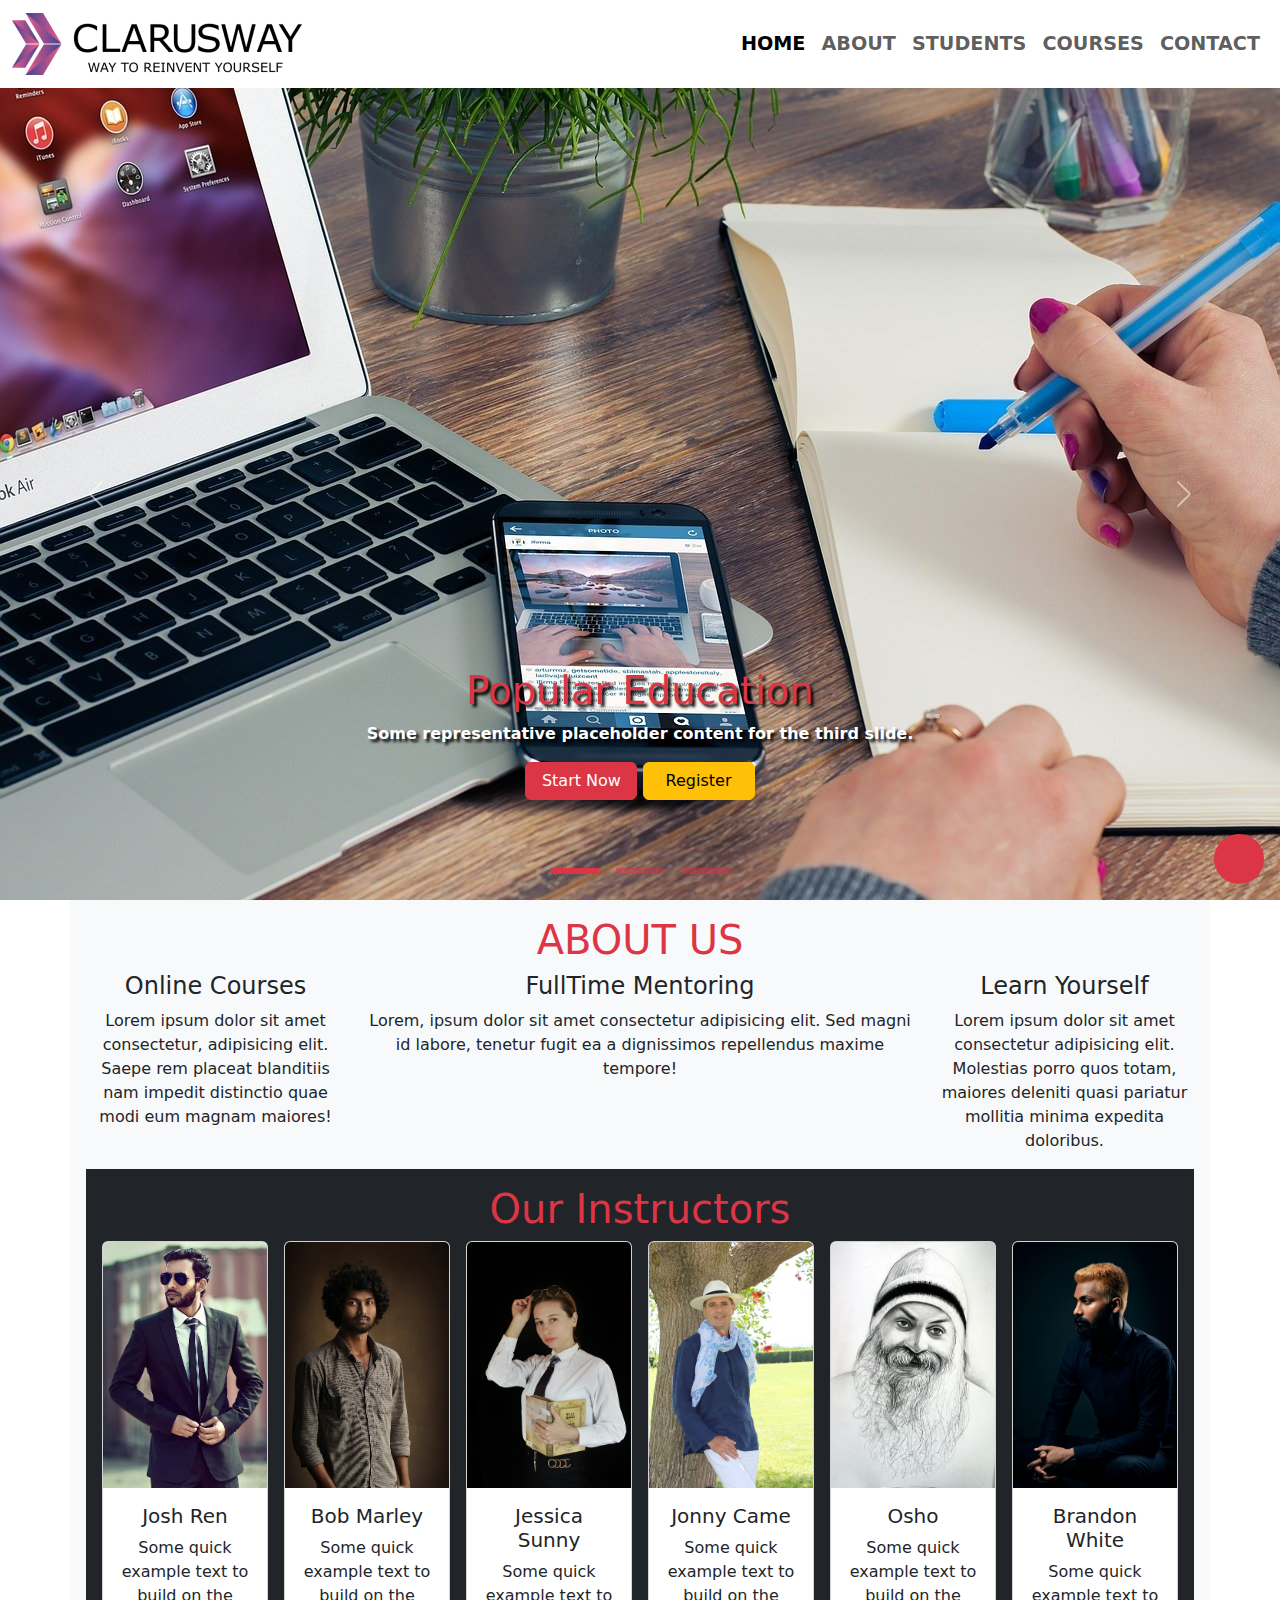
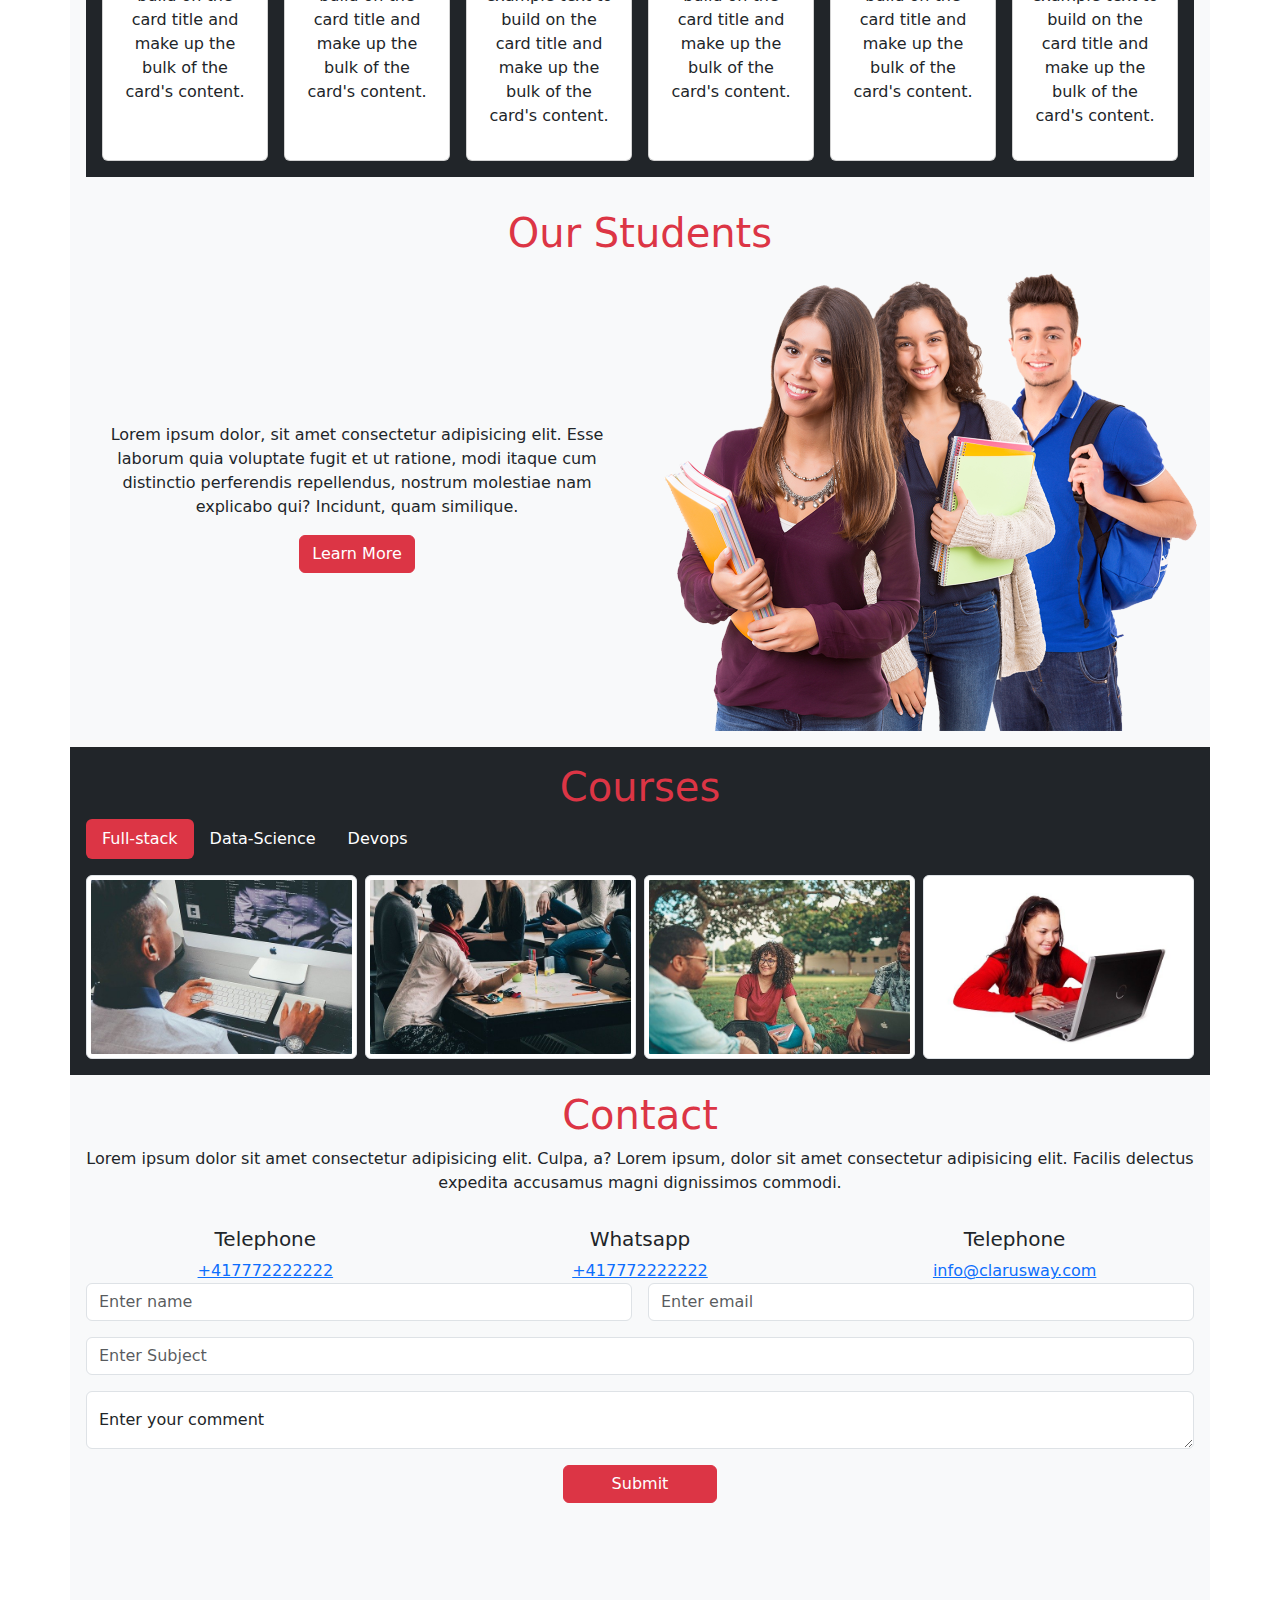
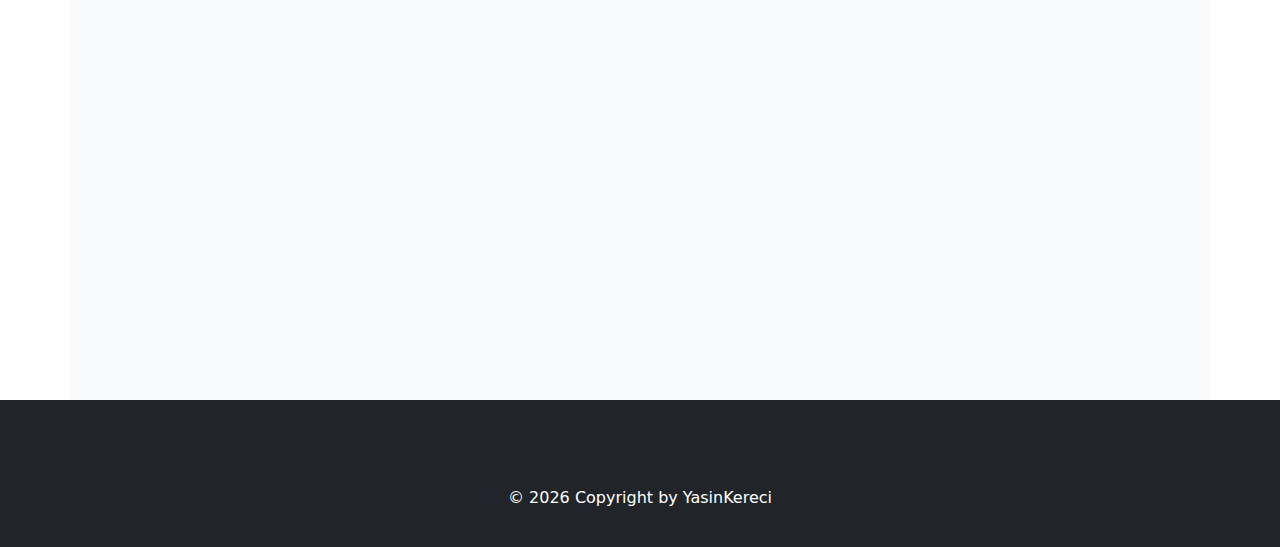
<file: projekt_clarusway/index.html>
<!DOCTYPE html>
<html lang="en">
  <head>
    <meta charset="UTF-8" />
    <meta name="viewport" content="width=device-width, initial-scale=1.0" />
    <title>Bootstrap Project</title>
    <link
      href="https://cdn.jsdelivr.net/npm/bootstrap@5.3.3/dist/css/bootstrap.min.css"
      rel="stylesheet"
      integrity="sha384-QWTKZyjpPEjISv5WaRU9OFeRpok6YctnYmDr5pNlyT2bRjXh0JMhjY6hW+ALEwIH"
      crossorigin="anonymous"
    />
    <link
      rel="stylesheet"
      href="https://cdnjs.cloudflare.com/ajax/libs/font-awesome/6.5.1/css/all.min.css"
      integrity="sha512-DTOQO9RWCH3ppGqcWaEA1BIZOC6xxalwEsw9c2QQeAIftl+Vegovlnee1c9QX4TctnWMn13TZye+giMm8e2LwA=="
      crossorigin="anonymous"
      referrerpolicy="no-referrer"
    />

    <link rel="stylesheet" href="css/app.css" />
  </head>
  <body id="body">
    <!-- Navbar -->

    <nav class="navbar navbar-expand-md">
      <div class="container-fluid">
        <a class="navbar-brand" href="#"
          ><img src="img/CLARUSWAY_LOGO.png" alt="logo"
        /></a>
        <button
          class="navbar-toggler"
          type="button"
          data-bs-toggle="collapse"
          data-bs-target="#navbarSupportedContent"
          aria-controls="navbarSupportedContent"
          aria-expanded="false"
          aria-label="Toggle navigation"
        >
          <span class="navbar-toggler-icon"></span>
        </button>
        <div class="collapse navbar-collapse" id="navbarSupportedContent">
          <ul class="navbar-nav ms-auto mb-2 mb-lg-0">
            <li class="nav-item">
              <a class="nav-link active" aria-current="page" href="#home"
                >HOME</a
              >
            </li>
            <li class="nav-item">
              <a class="nav-link" href="#about">ABOUT</a>
            </li>
            <li class="nav-item">
              <a class="nav-link" href="#students">STUDENTS</a>
            </li>
            <li class="nav-item">
              <a class="nav-link" href="#courses">COURSES</a>
            </li>
            <li class="nav-item">
              <a class="nav-link" href="#contact">CONTACT</a>
            </li>
          </ul>
        </div>
      </div>
    </nav>

    <!-- Carousel -->

    <div id="carouselExampleCaptions" class="carousel slide">
      <div class="carousel-indicators">
        <button
          type="button"
          data-bs-target="#carouselExampleCaptions"
          data-bs-slide-to="0"
          class="active"
          aria-current="true"
          aria-label="Slide 1"
        ></button>
        <button
          type="button"
          data-bs-target="#carouselExampleCaptions"
          data-bs-slide-to="1"
          aria-label="Slide 2"
        ></button>
        <button
          type="button"
          data-bs-target="#carouselExampleCaptions"
          data-bs-slide-to="2"
          aria-label="Slide 3"
        ></button>
      </div>
      <div class="carousel-inner">
        <div class="carousel-item active">
          <img src="img/slider1.jpg" class="d-block w-100" alt="img1" />
          <div class="carousel-caption d-none d-sm-block">
            <h5>Popular Education</h5>
            <p>Some representative placeholder content for the third slide.</p>
            <div>
              <button class="btn btn-danger">Start Now</button>
              <button class="btn btn-warning">Register</button>
            </div>
          </div>
        </div>
        <div class="carousel-item">
          <img src="img/slider2.jpg" class="d-block w-100" alt="img2" />
          <div class="carousel-caption d-none d-sm-block">
            <h5>Succesful Future</h5>
            <p>Some representative placeholder content for the third slide.</p>
            <div>
              <button class="btn btn-danger">Start Now</button>
              <button class="btn btn-warning">Register</button>
            </div>
          </div>
        </div>
        <div class="carousel-item">
          <img src="img/slider3.jpg" class="d-block w-100" alt="img3" />
          <div class="carousel-caption d-none d-sm-block">
            <h5>Dream Job</h5>
            <p>Some representative placeholder content for the third slide.</p>
            <div>
              <button class="btn btn-danger">Start Now</button>
              <button class="btn btn-warning">Register</button>
            </div>
          </div>
        </div>
      </div>
      <button
        class="carousel-control-prev"
        type="button"
        data-bs-target="#carouselExampleCaptions"
        data-bs-slide="prev"
      >
        <span class="carousel-control-prev-icon" aria-hidden="true"></span>
        <span class="visually-hidden">Previous</span>
      </button>
      <button
        class="carousel-control-next"
        type="button"
        data-bs-target="#carouselExampleCaptions"
        data-bs-slide="next"
      >
        <span class="carousel-control-next-icon" aria-hidden="true"></span>
        <span class="visually-hidden">Next</span>
      </button>
    </div>

    <!-- About -->

    <!-- ***** ABOUT ***** -->
    <main class="text-center">
      <section id="about" class="container bg-light p-3">
        <h2 class="text-danger display-6">ABOUT US</h2>
        <div class="row justify-content-center">
          <div class="col-md-6 col-lg-3">
            <i class="fas fa-globe-americas fa-2x"></i>
            <h4>Online Courses</h4>
            <p>
              Lorem ipsum dolor sit amet consectetur, adipisicing elit. Saepe
              rem placeat blanditiis nam impedit distinctio quae modi eum magnam
              maiores!
            </p>
          </div>
          <div class="col-md-6 col-lg-6">
            <i class="fas fa-headset fa-2x"></i>
            <h4>FullTime Mentoring</h4>
            <p>
              Lorem, ipsum dolor sit amet consectetur adipisicing elit. Sed
              magni id labore, tenetur fugit ea a dignissimos repellendus maxime
              tempore!
            </p>
          </div>
          <div class="col-md-6 col-lg-3">
            <i class="fas fa-book-open fa-2x"></i>
            <h4>Learn Yourself</h4>
            <p>
              Lorem ipsum dolor sit amet consectetur adipisicing elit. Molestias
              porro quos totam, maiores deleniti quasi pariatur mollitia minima
              expedita doloribus.
            </p>
          </div>
        </div>
        <!-- Instructors -->
        <section id="instructors" class="container bg-dark p-3">
          <h2 class="text-danger display-6">Our Instructors</h2>
          <div class="row g-3 justify-content-center">
            <div class="col-12 col-sm-6 col-md-4 col-lg-3 col-xl-2">
              <div class="card h-100">
                <img src="img/teacher1.jpg" class="card-img-top" alt="t1" />
                <div class="card-body">
                  <h5 class="card-title">Josh Ren</h5>
                  <p class="card-text">
                    Some quick example text to build on the card title and make
                    up the bulk of the card's content.
                  </p>
                  <div class="text-danger d-flex fa-2x justify-content-around">
                    <i class="fa-brands fa-facebook-square"></i>
                    <i class="fa-brands fa-instagram-square"></i>
                    <i class="fa-brands fa-twitter-square"></i>
                    <i class="fa-brands fa-google-plus-square"></i>
                  </div>
                </div>
              </div>
            </div>
            <div class="col-12 col-sm-6 col-md-4 col-lg-3 col-xl-2">
              <div class="card h-100">
                <img src="img/teacher2.jpg" class="card-img-top" alt="t1" />
                <div class="card-body">
                  <h5 class="card-title">Bob Marley</h5>
                  <p class="card-text">
                    Some quick example text to build on the card title and make
                    up the bulk of the card's content.
                  </p>
                  <div class="text-danger d-flex fa-2x justify-content-around">
                    <i class="fa-brands fa-facebook-square"></i>
                    <i class="fa-brands fa-instagram-square"></i>
                    <i class="fa-brands fa-twitter-square"></i>
                    <i class="fa-brands fa-google-plus-square"></i>
                  </div>
                </div>
              </div>
            </div>
            <div class="col-12 col-sm-6 col-md-4 col-lg-3 col-xl-2">
              <div class="card h-100">
                <img src="img/teacher3.jpg" class="card-img-top" alt="t1" />
                <div class="card-body">
                  <h5 class="card-title">Jessica Sunny</h5>
                  <p class="card-text">
                    Some quick example text to build on the card title and make
                    up the bulk of the card's content.
                  </p>
                  <div class="text-danger d-flex fa-2x justify-content-around">
                    <i class="fa-brands fa-facebook-square"></i>
                    <i class="fa-brands fa-instagram-square"></i>
                    <i class="fa-brands fa-twitter-square"></i>
                    <i class="fa-brands fa-google-plus-square"></i>
                  </div>
                </div>
              </div>
            </div>
            <div class="col-12 col-sm-6 col-md-4 col-lg-3 col-xl-2">
              <div class="card h-100">
                <img src="img/teacher4.jpg" class="card-img-top" alt="t1" />
                <div class="card-body">
                  <h5 class="card-title">Jonny Came</h5>
                  <p class="card-text">
                    Some quick example text to build on the card title and make
                    up the bulk of the card's content.
                  </p>
                  <div class="text-danger d-flex fa-2x justify-content-around">
                    <i class="fa-brands fa-facebook-square"></i>
                    <i class="fa-brands fa-instagram-square"></i>
                    <i class="fa-brands fa-twitter-square"></i>
                    <i class="fa-brands fa-google-plus-square"></i>
                  </div>
                </div>
              </div>
            </div>
            <div class="col-12 col-sm-6 col-md-4 col-lg-3 col-xl-2">
              <div class="card h-100">
                <img src="img/teacher5.jpg" class="card-img-top" alt="t1" />
                <div class="card-body">
                  <h5 class="card-title">Osho</h5>
                  <p class="card-text">
                    Some quick example text to build on the card title and make
                    up the bulk of the card's content.
                  </p>
                  <div class="text-danger d-flex fa-2x justify-content-around">
                    <i class="fa-brands fa-facebook-square"></i>
                    <i class="fa-brands fa-instagram-square"></i>
                    <i class="fa-brands fa-twitter-square"></i>
                    <i class="fa-brands fa-google-plus-square"></i>
                  </div>
                </div>
              </div>
            </div>
            <div class="col-12 col-sm-6 col-md-4 col-lg-3 col-xl-2">
              <div class="card h-100">
                <img src="img/teacher6.jpg" class="card-img-top" alt="t1" />
                <div class="card-body">
                  <h5 class="card-title">Brandon White</h5>
                  <p class="card-text">
                    Some quick example text to build on the card title and make
                    up the bulk of the card's content.
                  </p>
                  <div class="text-danger d-flex fa-2x justify-content-around">
                    <i class="fa-brands fa-facebook-square"></i>
                    <i class="fa-brands fa-instagram-square"></i>
                    <i class="fa-brands fa-twitter-square"></i>
                    <i class="fa-brands fa-google-plus-square"></i>
                  </div>
                </div>
              </div>
            </div>
          </div>
        </section>
      </section>
      <!-- **** Students -->
      <section id="students" class="container bg-light p-3">
        <h2 class="display-6 text-danger">Our Students</h2>
        <div class="row flex-wrap-reverse align-items-center">
          <div class="col-md-6">
            <p>
              Lorem ipsum dolor, sit amet consectetur adipisicing elit. Esse
              laborum quia voluptate fugit et ut ratione, modi itaque cum
              distinctio perferendis repellendus, nostrum molestiae nam
              explicabo qui? Incidunt, quam similique.
            </p>
            <button class="btn btn-danger">Learn More</button>
          </div>
          <div class="col-md-6">
            <img src="img/students1.png" alt="students" />
          </div>
        </div>
      </section>

      <!-- **** Courses -->

      <section id="courses" class="container bg-dark p-3">
        <h2 class="display-6 text-danger">Courses</h2>
        <ul class="nav nav-pills mb-3" id="pills-tab" role="tablist">
          <li class="nav-item" role="presentation">
            <button
              class="nav-link active"
              id="pills-home-tab"
              data-bs-toggle="pill"
              data-bs-target="#pills-home"
              type="button"
              role="tab"
              aria-controls="pills-home"
              aria-selected="true"
            >
              Full-stack
            </button>
          </li>
          <li class="nav-item" role="presentation">
            <button
              class="nav-link"
              id="pills-profile-tab"
              data-bs-toggle="pill"
              data-bs-target="#pills-profile"
              type="button"
              role="tab"
              aria-controls="pills-profile"
              aria-selected="false"
            >
              Data-Science
            </button>
          </li>
          <li class="nav-item" role="presentation">
            <button
              class="nav-link"
              id="pills-contact-tab"
              data-bs-toggle="pill"
              data-bs-target="#pills-contact"
              type="button"
              role="tab"
              aria-controls="pills-contact"
              aria-selected="false"
            >
              Devops
            </button>
          </li>
        </ul>
        <div class="tab-content text-light" id="pills-tabContent">
          <div
            class="tab-pane fade show active"
            id="pills-home"
            role="tabpanel"
            aria-labelledby="pills-home-tab"
            tabindex="0"
          >
            <div class="row g-2">
              <div class="col-md-6 col-lg-3">
                <a data-fslightbox href="img/thumbnail/fs1.jpg">
                  <img
                    src="img/thumbnail/fs1.jpg"
                    class="img-thumbnail"
                    alt="fs1"
                  />
                </a>
              </div>
              <div class="col-md-6 col-lg-3">
                <a data-fslightbox href="img/thumbnail/fs2.jpg">
                  <img
                    src="img/thumbnail/fs2.jpg"
                    class="img-thumbnail"
                    alt="fs2"
                  />
                </a>
              </div>
              <div class="col-md-6 col-lg-3">
                <a data-fslightbox href="img/thumbnail/fs3.jpg">
                  <img
                    src="img/thumbnail/fs3.jpg"
                    class="img-thumbnail"
                    alt="fs3"
                  />
                </a>
              </div>
              <div class="col-md-6 col-lg-3">
                <a data-fslightbox href="img/thumbnail/fs4.jpg">
                  <img
                    src="img/thumbnail/fs4.jpg"
                    class="img-thumbnail"
                    alt="fs4"
                  />
                </a>
              </div>
            </div>
          </div>
          <div
            class="tab-pane fade"
            id="pills-profile"
            role="tabpanel"
            aria-labelledby="pills-profile-tab"
            tabindex="0"
          >
            <div class="row g-2">
              <div class="col-md-6 col-lg-3">
                <a data-fslightbox href="img/thumbnail/ds1.jpg">
                  <img
                    src="img/thumbnail/ds1.jpg"
                    class="img-thumbnail"
                    alt="ds1"
                  />
                </a>
              </div>
              <div class="col-md-6 col-lg-3">
                <a data-fslightbox href="img/thumbnail/ds2.jpg">
                  <img
                    src="img/thumbnail/ds2.jpg"
                    class="img-thumbnail"
                    alt="ds2"
                  />
                </a>
              </div>
              <div class="col-md-6 col-lg-3">
                <a data-fslightbox href="img/thumbnail/ds3.jpg">
                  <img
                    src="img/thumbnail/ds3.jpg"
                    class="img-thumbnail"
                    alt="ds3"
                  />
                </a>
              </div>
              <div class="col-md-6 col-lg-3">
                <a data-fslightbox href="img/thumbnail/ds4.jpg">
                  <img
                    src="img/thumbnail/ds4.jpg"
                    class="img-thumbnail"
                    alt="ds4"
                  />
                </a>
              </div>
            </div>
          </div>
          <div
            class="tab-pane fade"
            id="pills-contact"
            role="tabpanel"
            aria-labelledby="pills-contact-tab"
            tabindex="0"
          >
            <div class="row g-2">
              <div class="col-md-6 col-lg-3">
                <a data-fslightbox href="img/thumbnail/ops1.jpg">
                  <img
                    src="img/thumbnail/ops1.jpg"
                    class="img-thumbnail"
                    alt="ops1"
                  />
                </a>
              </div>
              <div class="col-md-6 col-lg-3">
                <a data-fslightbox href="img/thumbnail/ops2.jpg">
                  <img
                    src="img/thumbnail/ops2.jpg"
                    class="img-thumbnail"
                    alt="ops2"
                  />
                </a>
              </div>
              <div class="col-md-6 col-lg-3">
                <a data-fslightbox href="img/thumbnail/ops3.jpg">
                  <img
                    src="img/thumbnail/ops3.jpg"
                    class="img-thumbnail"
                    alt="ops3"
                  />
                </a>
              </div>
              <div class="col-md-6 col-lg-3">
                <a data-fslightbox href="img/thumbnail/ops4.jpg">
                  <img
                    src="img/thumbnail/ops4.jpg"
                    class="img-thumbnail"
                    alt="ops4"
                  />
                </a>
              </div>
            </div>
          </div>
        </div>
      </section>

      <!-- Contact -->

      <section id="contact" class="container bg-light p-3">
        <h2 class="display-6 text-danger">Contact</h2>
        <article>
          <p>
            Lorem ipsum dolor sit amet consectetur adipisicing elit. Culpa, a?
            Lorem ipsum, dolor sit amet consectetur adipisicing elit. Facilis
            delectus expedita accusamus magni dignissimos commodi.
          </p>
          <div class="row g-3 mt-3">
            <div class="col-md-4">
              <i class="fas fa-phone fa-2x text-danger"></i>
              <h5>Telephone</h5>
              <a href="tel:+417772222222">+417772222222</a>
            </div>
            <div class="col-md-4">
              <i class="fab fa-whatsapp fa-2x text-danger"></i>
              <h5>Whatsapp</h5>
              <a href="https://wa.me/+417772222222">+417772222222</a>
            </div>
            <div class="col-md-4">
              <i class="fas fa-envelope fa-2x text-danger"></i>
              <h5>Telephone</h5>
              <a href="mailto:info@clarusway.com">info@clarusway.com</a>
            </div>
          </div>
          <form class="row g-3">
            <div class="col-md-6">
              <input
                type="text"
                class="form-control"
                id="name"
                placeholder="Enter name"
              />
            </div>
            <div class="col-md-6">
              <input
                type="email"
                class="form-control"
                id="email"
                placeholder="Enter email"
              />
            </div>
            <div class="col-12">
              <input
                type="text"
                class="form-control"
                id="subject"
                placeholder="Enter Subject"
              />
            </div>
            <div class="col-12">
              <div class="form-floating">
                <textarea
                  class="form-control"
                  placeholder="Enter your comment"
                  id="floatingTextarea"
                ></textarea>
                <label for="floatingTextarea">Enter your comment</label>
              </div>
            </div>
            <div class="col-12">
              <button class="btn btn-danger px-5">Submit</button>
            </div>
          </form>
        </article>
        <article id="location" class="mt-4">
          <iframe
            src="https://www.google.com/maps/embed?pb=!1m18!1m12!1m3!1d114076.74292200238!2d-80.12211497038031!3d26.683737563097647!2m3!1f0!2f0!3f0!3m2!1i1024!2i768!4f13.1!3m3!1m2!1s0x88d8d6f618523787%3A0x3ba092c7d7a6471a!2sPalm%20Beach%2C%20Florida%2C%20USA!5e0!3m2!1sde!2sch!4v1712487319611!5m2!1sde!2sch"
            width="100%"
            height="450"
            style="border: 0"
            allowfullscreen=""
            loading="lazy"
            referrerpolicy="no-referrer-when-downgrade"
          ></iframe>
        </article>
      </section>
    </main>

    <!-- Footer -->
    <footer class="bg-dark text-center text-white p-4">
      <div class="p-3 fa-2x">
        <a href="https://www.facebook.com"><i class="fab fa-facebook-f"></i></a>
        <a href="https://www.youtube.com"><i class="fab fa-youtube"></i></a>
        <a href="https://www.linkedin.com"><i class="fab fa-linkedin"></i></a>
        <a href="https://www.instagram.com"><i class="fab fa-instagram"></i></a>
      </div>
      <div class="p-2 h6">
        &copy
        <script>
          document.write(new Date().getFullYear());
        </script>
        Copyright by YasinKereci
      </div>
    </footer>
    <!-- UP Button -->
    <a class="btn-up" href="#body">
      <i class="fas fa-arrow-up"></i>
    </a>


    <script src="lib/fslightbox.js"></script>
    <script
      src="https://cdn.jsdelivr.net/npm/bootstrap@5.3.3/dist/js/bootstrap.bundle.min.js"
      integrity="sha384-YvpcrYf0tY3lHB60NNkmXc5s9fDVZLESaAA55NDzOxhy9GkcIdslK1eN7N6jIeHz"
      crossorigin="anonymous"
    ></script>
  </body>
</html>
</file>
<file: projekt_clarusway/css/app.css>
:root {
  --red: #dc3545;
}
/*!---- 1- Navbar ----     -*/
.navbar .navbar-nav {
  text-transform: uppercase;
  font-size: 1.2rem;
  font-weight: 600;
}
.navbar .nav-link {
  transition: color 0.7s;
}
.navbar .nav-link:hover {
  color: var(--red);
}

/*!---- 2- Carousel ----   -*/
.carousel-item {
  max-height: calc(100vh - 88px);
}

.carousel-caption h5 {
  color: var(--red);
  font-size: 2.4rem;
  text-shadow: 3px 3px 3px black;
}
.carousel-caption p {
  text-shadow: 3px 3px 3px black;
  font-weight: 600;
}

.carousel-caption .btn {
  width: 7rem;
}

.carousel-caption {
  bottom: 5rem;
}

.carousel-indicators {
  gap: 0.7rem;
}

/*? bootstrap tarafindan verilmis stilleri ezmek icin !important kullanilir.  */
.carousel-indicators button{
  background-color: var(--red) !important;
  height: 0.4rem !important;
  width: 3rem !important;
  }

/*!---- 4- Instructors -----*/
section#instructors .card {
  transition:transform 0.3s;
  cursor: pointer;
}
section#instructors .card:hover {
  
transform: scale(1.03);
}

section#instructors i {
  transition: opacity 0.6s;
}

section#instructors i:hover{
  opacity: 0.5;
}

.nav-pills .nav-link.active{
  background-color: var(--red);
}
.nav-pills .nav-link{
  color: white;
}
/*!---- 4- Students Section-*/

/*!---- 5- Courses Section -*/

/*!---- 6- Contact Section -*/

/*!---- 7- Footer ----     -*/
footer  div  i {
    margin-right: 0.8rem;
    transition: color 1s;
    cursor: pointer;
}
footer  div  i:hover {
  color: var(--red);
}

.btn-up {
  position: fixed;
  bottom: 1rem;
  right: 1rem;
  color: white;
  background-color: var(--red);
  width: 50px;
  height: 50px;
  border-radius: 50%;
  display: flex;
  align-items: center;
  justify-content: center;
  font-size: 1.3rem;
  text-decoration: none;
}
.btn-up:hover {
  color: black;
}
.btn-up:hover i {
  transform: scale(1.2);
  font-size: 1.4rem;
}
</file>
